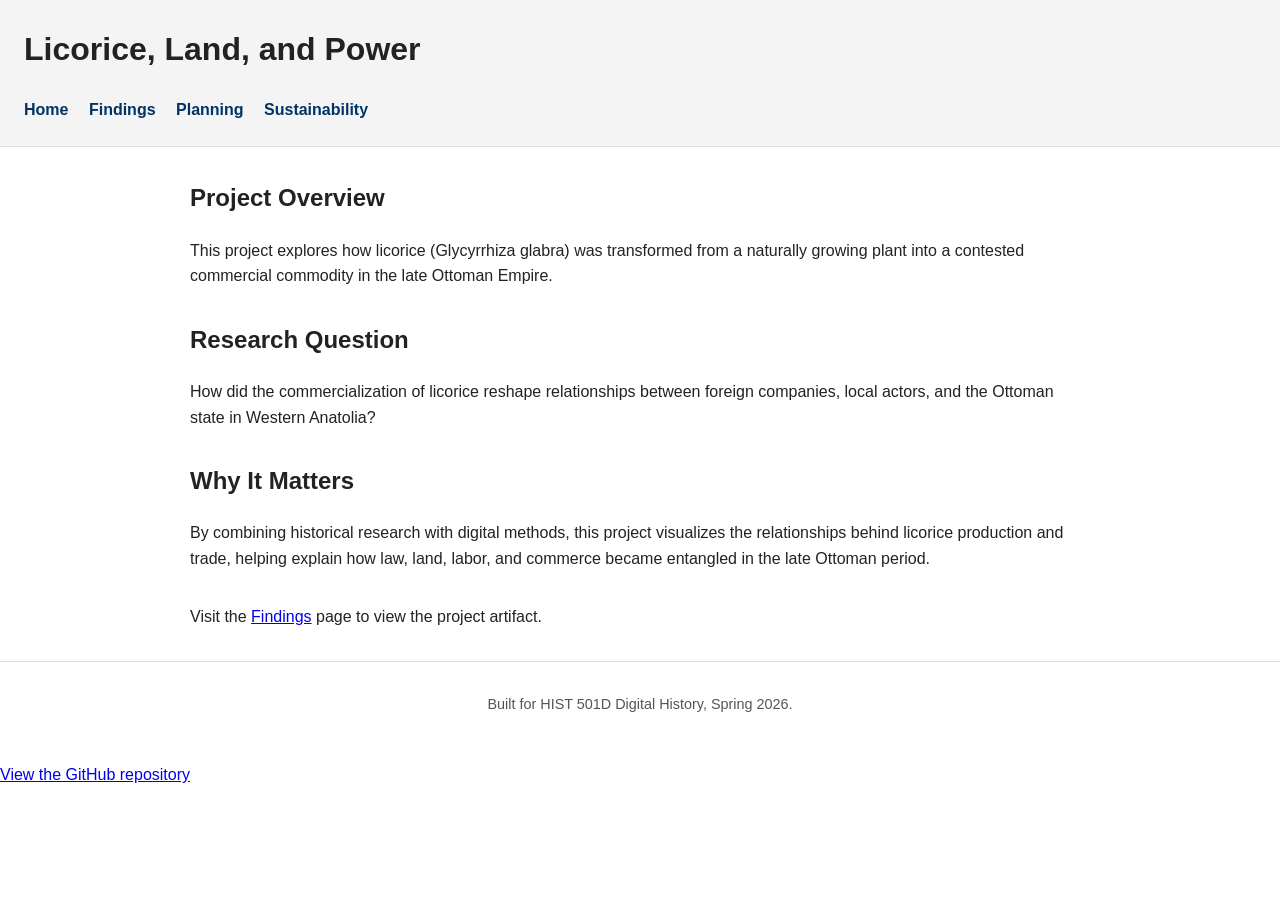
<file: index.html>
<!DOCTYPE html>
<html lang="en">
<head>
  <meta charset="UTF-8" />
  <meta name="viewport" content="width=device-width, initial-scale=1.0" />
  <title>Licorice, Land, and Power</title>
  <link rel="stylesheet" href="styles.css" />
</head>
<body>
  <header>
    <h1>Licorice, Land, and Power</h1>
    <nav>
      <a href="index.html">Home</a>
      <a href="findings.html">Findings</a>
      <a href="planning.html">Planning</a>
      <a href="sustainability.html">Sustainability</a>
    </nav>
  </header>

  <main>
    <section>
      <h2>Project Overview</h2>
      <p>
        This project explores how licorice (Glycyrrhiza glabra) was transformed
        from a naturally growing plant into a contested commercial commodity in
        the late Ottoman Empire.
      </p>
    </section>

    <section>
      <h2>Research Question</h2>
      <p>
        How did the commercialization of licorice reshape relationships between
        foreign companies, local actors, and the Ottoman state in Western Anatolia?
      </p>
    </section>

    <section>
      <h2>Why It Matters</h2>
      <p>
        By combining historical research with digital methods, this project
        visualizes the relationships behind licorice production and trade,
        helping explain how law, land, labor, and commerce became entangled in
        the late Ottoman period.
      </p>
    </section>

    <section>
      <p>
        Visit the <a href="findings.html">Findings</a> page to view the project artifact.
      </p>
    </section>
  </main>

  <footer>
    <p>Built for HIST 501D Digital History, Spring 2026.</p>
  </footer>
</body>
</html>
<p>
  <a href="https://github.com/TheMuse97/dh_webs-te">View the GitHub repository</a>
</p>
</file>
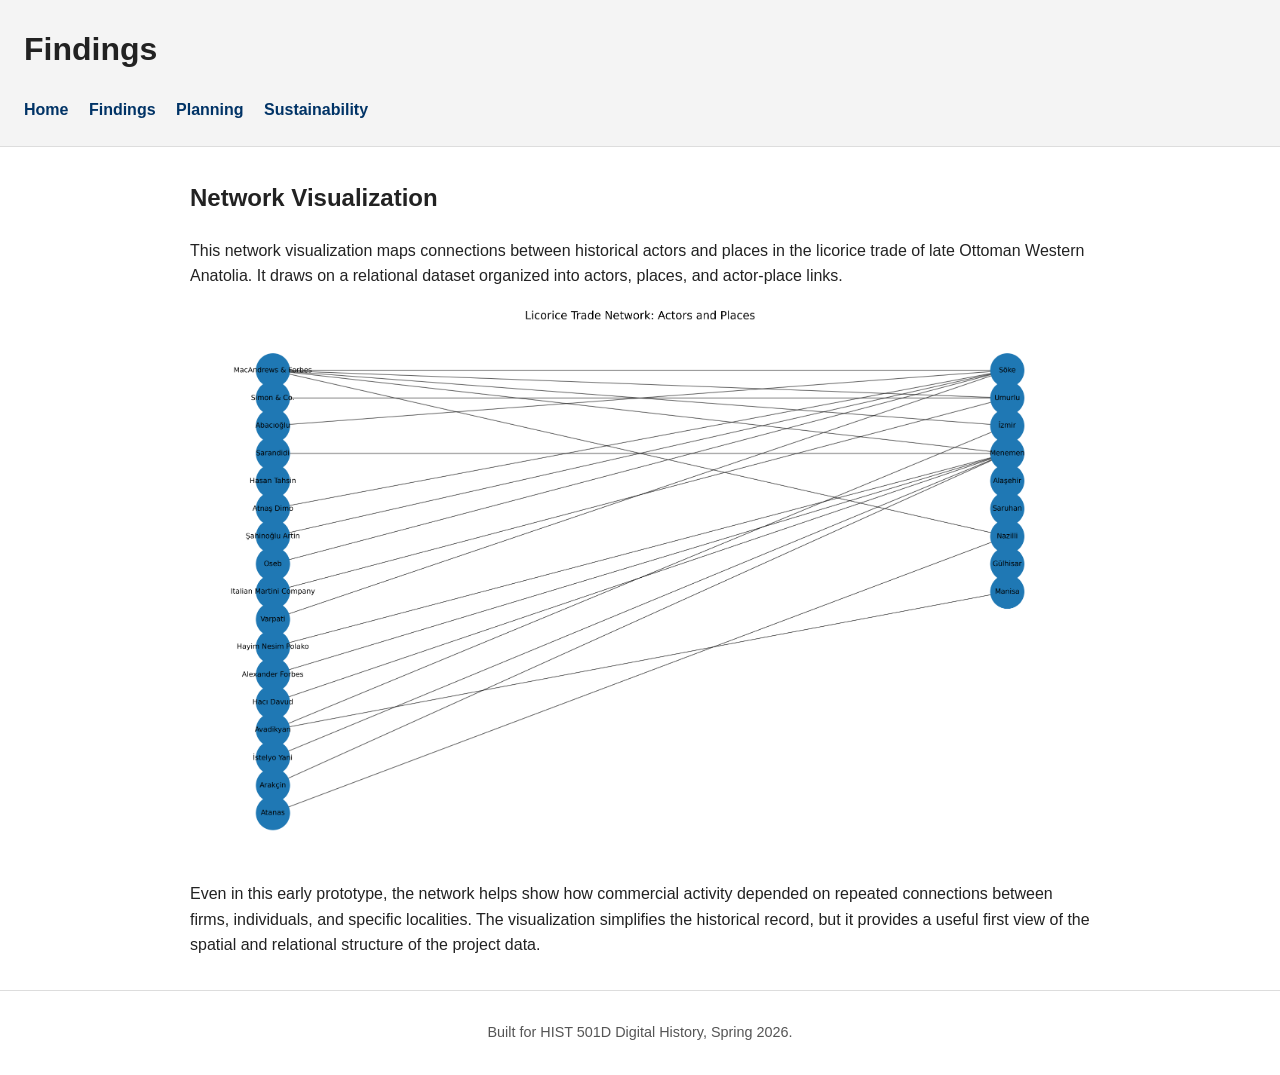
<file: findings.html>
<!DOCTYPE html>
<html lang="en">
<head>
  <meta charset="UTF-8" />
  <meta name="viewport" content="width=device-width, initial-scale=1.0" />
  <title>Findings | Licorice, Land, and Power</title>
  <link rel="stylesheet" href="styles.css" />
</head>
<body>
  <header>
    <h1>Findings</h1>
    <nav>
      <a href="index.html">Home</a>
      <a href="findings.html">Findings</a>
      <a href="planning.html">Planning</a>
      <a href="sustainability.html">Sustainability</a>
    </nav>
  </header>

  <main>
    <section>
      <h2>Network Visualization</h2>
      <p>
        This network visualization maps connections between historical actors and places
        in the licorice trade of late Ottoman Western Anatolia. It draws on a relational
        dataset organized into actors, places, and actor-place links.
      </p>

      <img src="images/network.png" alt="Network visualization showing connections between firms, individuals, and places in the late Ottoman licorice trade" />

      <p>
        Even in this early prototype, the network helps show how commercial activity
        depended on repeated connections between firms, individuals, and specific localities.
        The visualization simplifies the historical record, but it provides a useful first
        view of the spatial and relational structure of the project data.
      </p>
    </section>
  </main>

  <footer>
    <p>Built for HIST 501D Digital History, Spring 2026.</p>
  </footer>
</body>
</html>
</file>
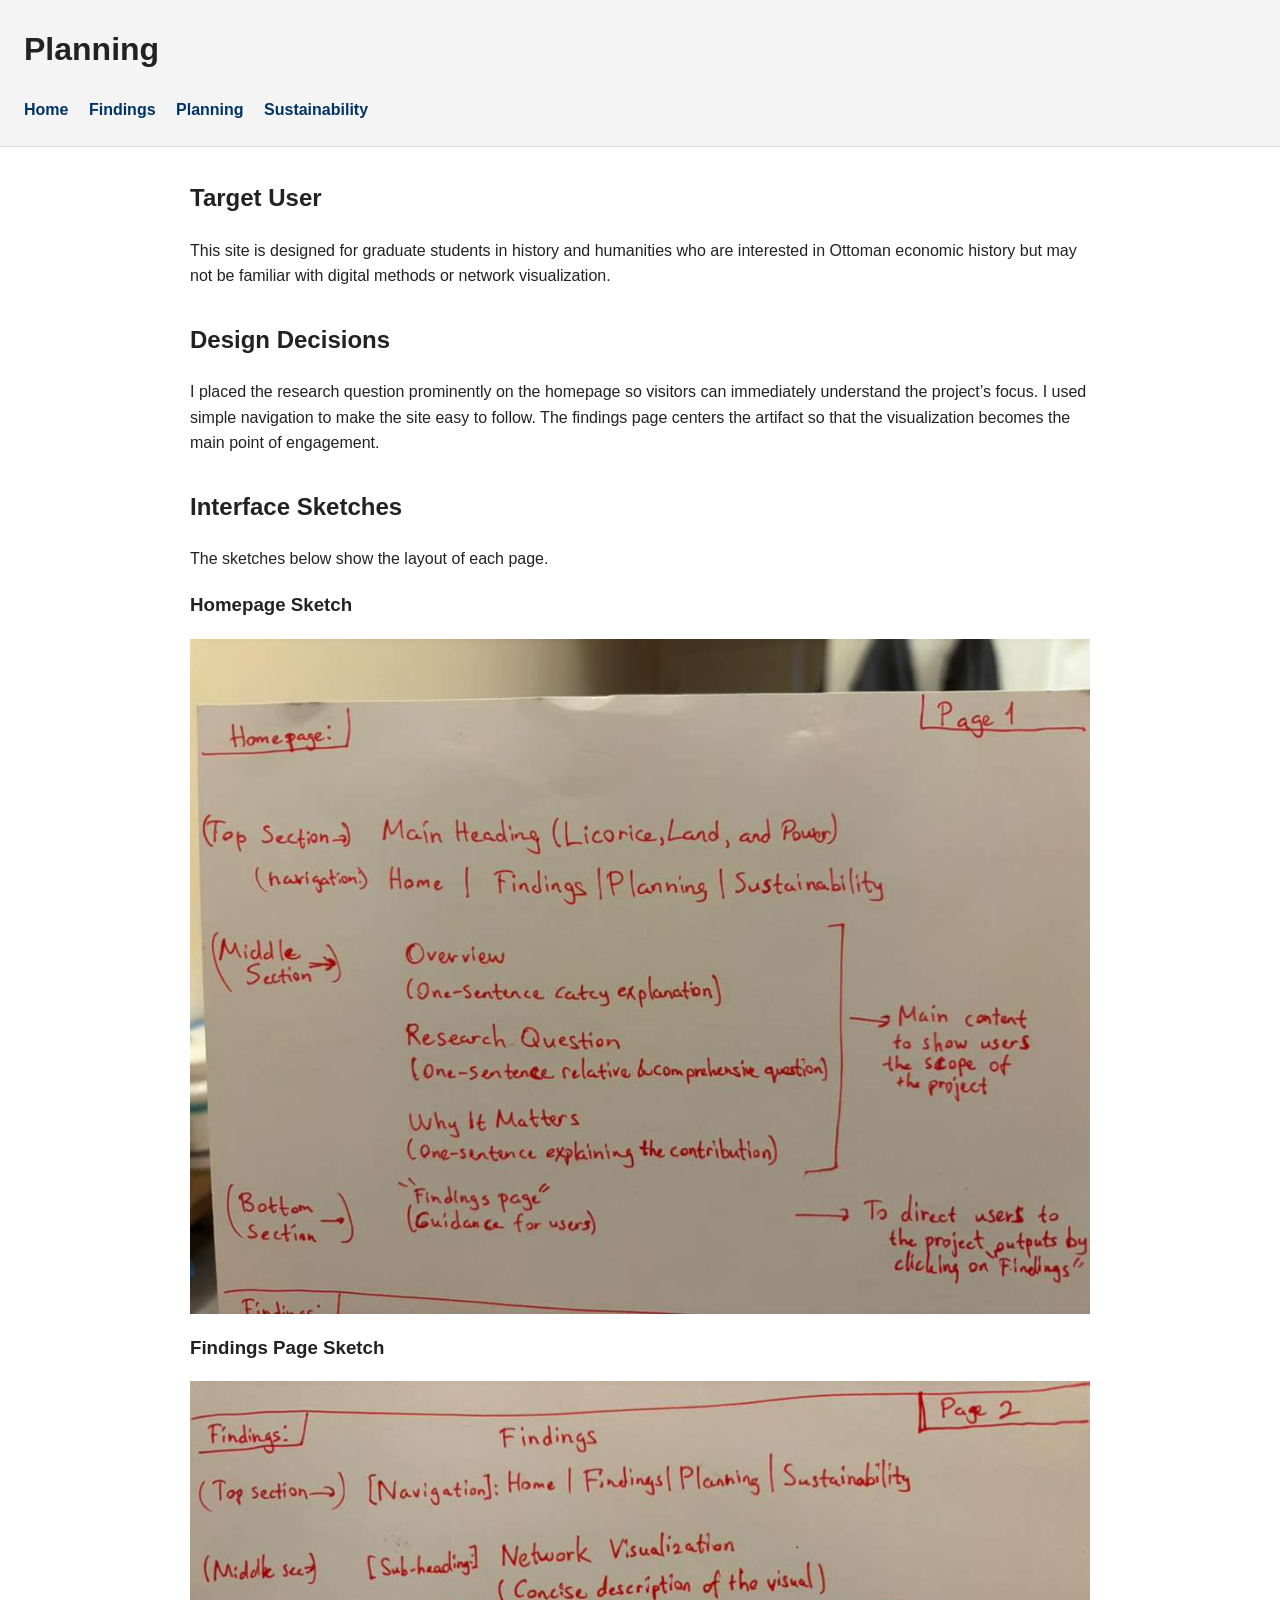
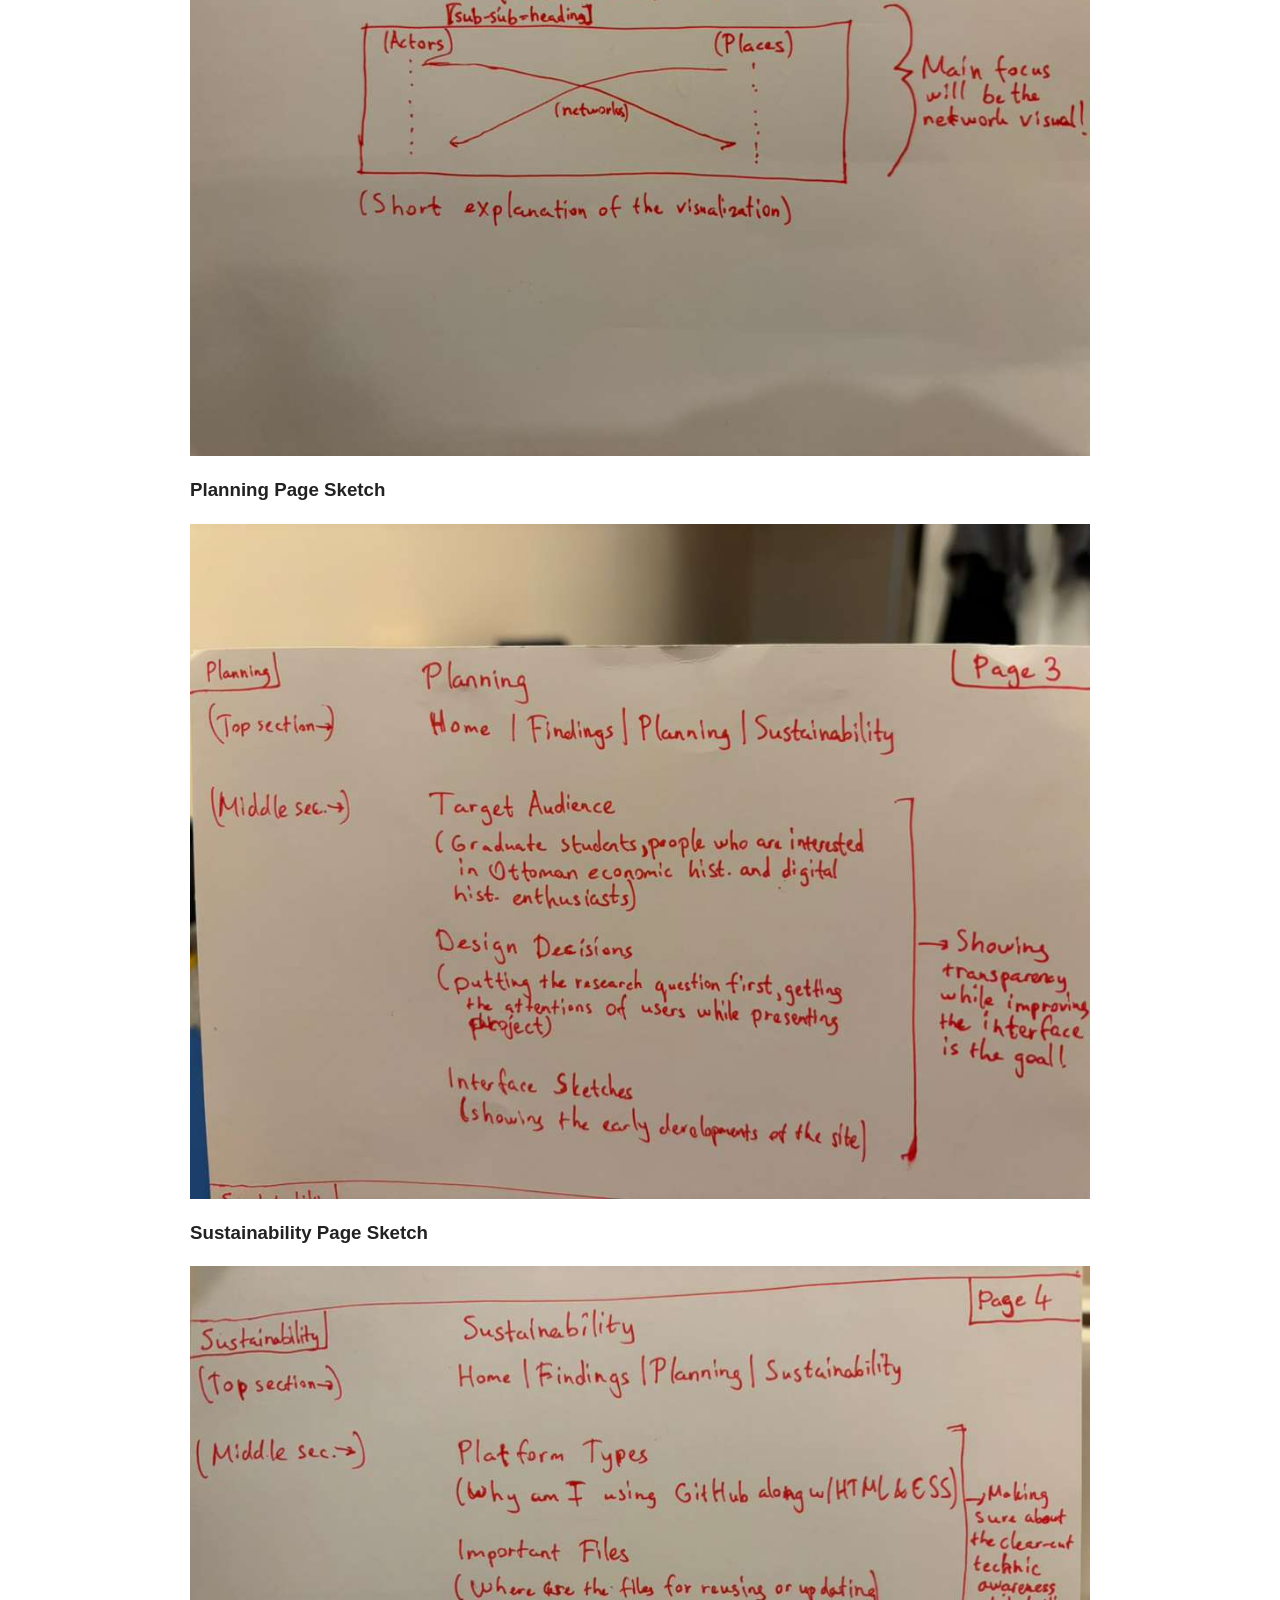
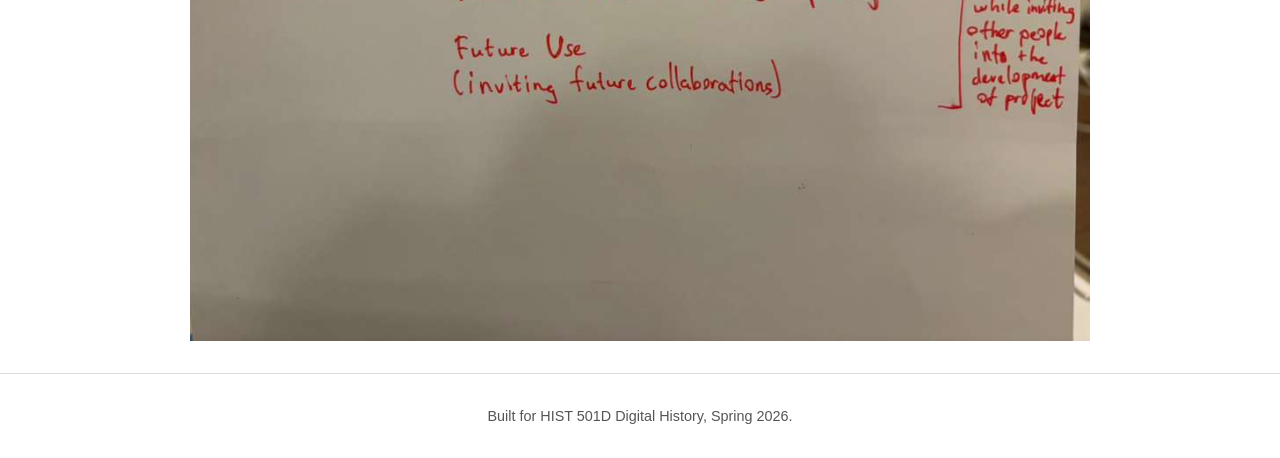
<file: planning.html>
<!DOCTYPE html>
<html lang="en">
<head>
  <meta charset="UTF-8" />
  <meta name="viewport" content="width=device-width, initial-scale=1.0" />
  <title>Planning | Licorice, Land, and Power</title>
  <link rel="stylesheet" href="styles.css" />
</head>
<body>
  <header>
    <h1>Planning</h1>
    <nav>
      <a href="index.html">Home</a>
      <a href="findings.html">Findings</a>
      <a href="planning.html">Planning</a>
      <a href="sustainability.html">Sustainability</a>
    </nav>
  </header>

  <main>
    <section>
      <h2>Target User</h2>
      <p>
        This site is designed for graduate students in history and humanities who
        are interested in Ottoman economic history but may not be familiar with
        digital methods or network visualization.
      </p>
    </section>

    <section>
      <h2>Design Decisions</h2>
      <p>
        I placed the research question prominently on the homepage so visitors
        can immediately understand the project’s focus. I used simple navigation
        to make the site easy to follow. The findings page centers the artifact
        so that the visualization becomes the main point of engagement.
      </p>
    </section>

    <section>
  <h2>Interface Sketches</h2>
  <p>
    The sketches below show the layout of each page.
  </p>

  <h3>Homepage Sketch</h3>
  <img src="images/sketch-home.jpeg">

  <h3>Findings Page Sketch</h3>
  <img src="images/sketch-findings.jpeg">

  <h3>Planning Page Sketch</h3>
  <img src="images/sketch-planning.jpeg">

  <h3>Sustainability Page Sketch</h3>
  <img src="images/sketch-sustainability.jpeg">
</section>

  </main>

  <footer>
    <p>Built for HIST 501D Digital History, Spring 2026.</p>
  </footer>
</body>
</html>
</file>
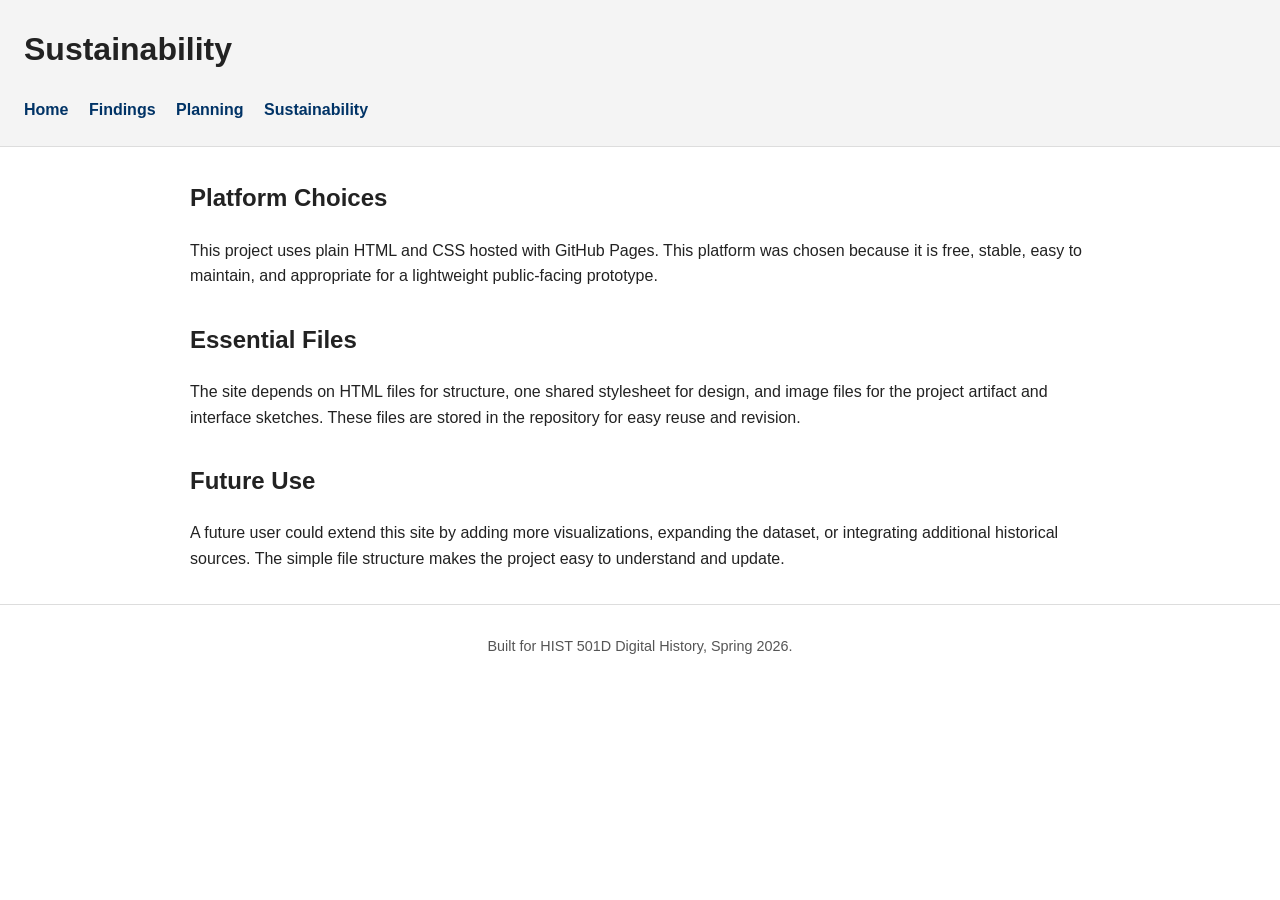
<file: sustainability.html>
<!DOCTYPE html>
<html lang="en">
<head>
  <meta charset="UTF-8" />
  <meta name="viewport" content="width=device-width, initial-scale=1.0" />
  <title>Sustainability | Licorice, Land, and Power</title>
  <link rel="stylesheet" href="styles.css" />
</head>
<body>
  <header>
    <h1>Sustainability</h1>
    <nav>
      <a href="index.html">Home</a>
      <a href="findings.html">Findings</a>
      <a href="planning.html">Planning</a>
      <a href="sustainability.html">Sustainability</a>
    </nav>
  </header>

  <main>
    <section>
      <h2>Platform Choices</h2>
      <p>
        This project uses plain HTML and CSS hosted with GitHub Pages. This
        platform was chosen because it is free, stable, easy to maintain, and
        appropriate for a lightweight public-facing prototype.
      </p>
    </section>

    <section>
      <h2>Essential Files</h2>
      <p>
        The site depends on HTML files for structure, one shared stylesheet for
        design, and image files for the project artifact and interface sketches.
        These files are stored in the repository for easy reuse and revision.
      </p>
    </section>

    <section>
      <h2>Future Use</h2>
      <p>
        A future user could extend this site by adding more visualizations,
        expanding the dataset, or integrating additional historical sources. The
        simple file structure makes the project easy to understand and update.
      </p>
    </section>
  </main>

  <footer>
    <p>Built for HIST 501D Digital History, Spring 2026.</p>
  </footer>
</body>
</html>
</file>
<file: styles.css>
body {
  font-family: Arial, sans-serif;
  line-height: 1.6;
  margin: 0;
  padding: 0;
  background: #ffffff;
  color: #222222;
}

header {
  background: #f4f4f4;
  padding: 1.5rem;
  border-bottom: 1px solid #ddd;
}

h1, h2 {
  margin-top: 0;
}

nav {
  margin-top: 1rem;
}

nav a {
  margin-right: 1rem;
  text-decoration: none;
  color: #003366;
  font-weight: bold;
}

nav a:hover {
  text-decoration: underline;
}

main {
  max-width: 900px;
  margin: 2rem auto;
  padding: 0 1rem;
}

section {
  margin-bottom: 2rem;
}

img {
  max-width: 100%;
  height: auto;
  display: block;
  margin-bottom: 1rem;
}

footer {
  border-top: 1px solid #ddd;
  margin-top: 2rem;
  padding: 1rem;
  text-align: center;
  font-size: 0.9rem;
  color: #555;
}
</file>
